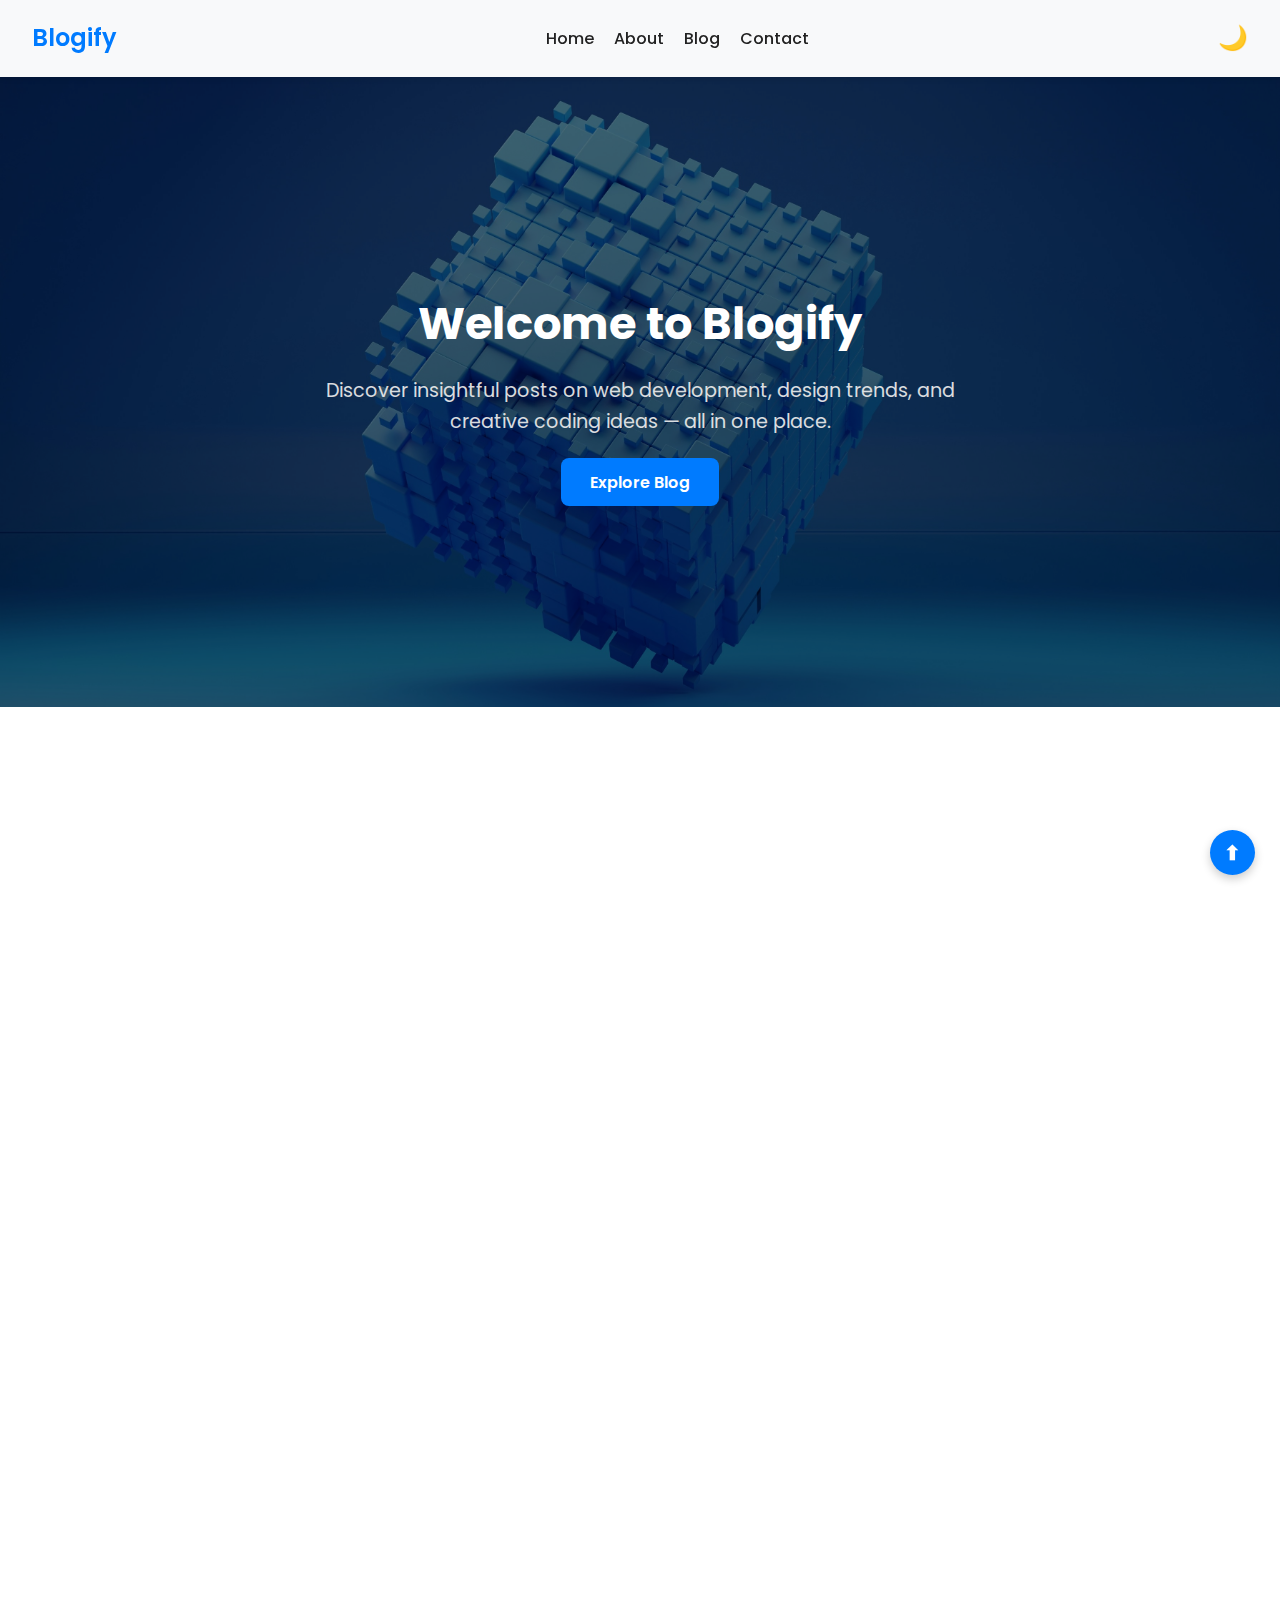
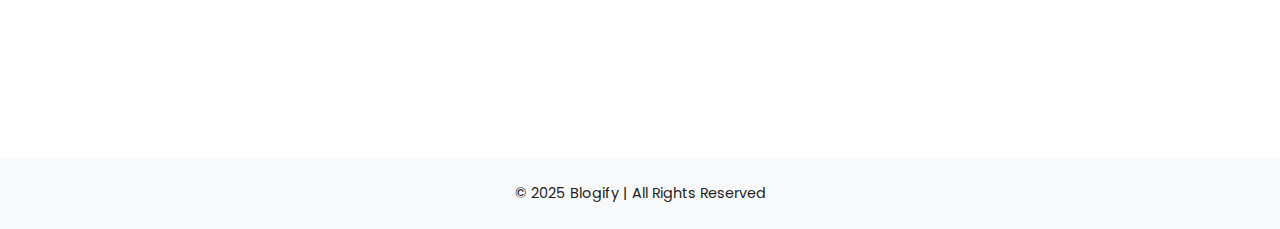
<file: index.html>
<!DOCTYPE html>
<html lang="en">
<head>
  <meta charset="UTF-8" />
  <meta name="viewport" content="width=device-width, initial-scale=1.0" />
  <title>Blogify</title>

  <!-- Google Font -->
  <link href="https://fonts.googleapis.com/css2?family=Poppins:wght@400;600&display=swap" rel="stylesheet">

  <!-- CSS File -->
  <link rel="stylesheet" href="css/style.css" />

</head>
<body>

  <!-- ========== HEADER / NAVBAR ========== -->
  <header class="navbar">
    <div class="logo">Blogify</div>

    <nav>
      <ul class="nav-links">
        <li><a href="index.html">Home</a></li>
        <li><a href="about.html">About</a></li>
        <li><a href="blog.html">Blog</a></li>
        <li><a href="contact.html">Contact</a></li>
      </ul>
    </nav>

    <!-- Light/Dark Mode Toggle Button -->
    <button id="theme-toggle" class="theme-btn">
      🌙
    </button>
  </header>

  <!-- ========== HERO SECTION ========== -->
  <section class="hero">
  <div class="hero-overlay">
    <div class="hero-text">
      <h1>Welcome to Blogify</h1>
      <p>Discover insightful posts on web development, design trends, and creative coding ideas — all in one place.</p>
      <a href="blog.html" class="hero-btn">Explore Blog</a>
    </div>
  </div>
  </section>


    <!-- ========== BLOG SECTION ========== -->
  <main class="blog-container">

    <article class="blog-post">
      <img src="assets/post1.png" alt="Post 1">
      <div class="post-content">
        <h2>Understanding Responsive Design</h2>
        <p>Learn the basics of building websites that adapt beautifully to different screen sizes.</p>
        <a href="#" class="read-more">Read More →</a>
      </div>
    </article>

    <article class="blog-post">
      <img src="assets/post2.png" alt="Post 2">
      <div class="post-content">
        <h2>Getting Started with CSS Grid</h2>
        <p>CSS Grid is a modern layout system that helps you create complex, flexible designs easily.</p>
        <a href="#" class="read-more">Read More →</a>
      </div>
    </article>

    <article class="blog-post">
      <img src="assets/post3.png" alt="Post 3">
      <div class="post-content">
        <h2>Tips for Writing Engaging Blog Posts</h2>
        <p>Discover simple techniques to make your writing more readable and enjoyable.</p>
        <a href="#" class="read-more">Read More →</a>
      </div>
    </article>

    <article class="blog-post">
      <img src="assets/post4.png" alt="Post 4">
      <div class="post-content">
        <h2>Mastering Flexbox in CSS</h2>
        <p>Flexbox makes layout alignment effortless. Learn how to build modern layouts using simple properties.</p>
        <a href="#" class="read-more">Read More →</a>
      </div>
    </article>

    <article class="blog-post">
      <img src="assets/post5.png" alt="Post 5">
      <div class="post-content">
        <h2>10 Essential HTML Tags You Must Know</h2>
        <p>HTML is the backbone of the web. Discover the 10 most essential tags every developer should master.</p>
        <a href="#" class="read-more">Read More →</a>
      </div>
    </article>

    <article class="blog-post">
      <img src="assets/post6.png" alt="Post 6">
      <div class="post-content">
        <h2>Why Learning JavaScript is a Game Changer</h2>
        <p>JavaScript brings life to web pages. Understand why it’s essential and how to get started easily.</p>
        <a href="#" class="read-more">Read More →</a>
      </div>
    </article>

  </main>



  <!-- ========== FOOTER ========== -->
  <footer class="footer">
    <p>© 2025 Blogify | All Rights Reserved</p>
  </footer>

  <!-- JS File -->
  <script src="js/script.js"></script>
  <!-- Scroll to Top Button -->
  <button id="scrollTopBtn" class="scroll-top">⬆</button>

</body>
</html>
</file>
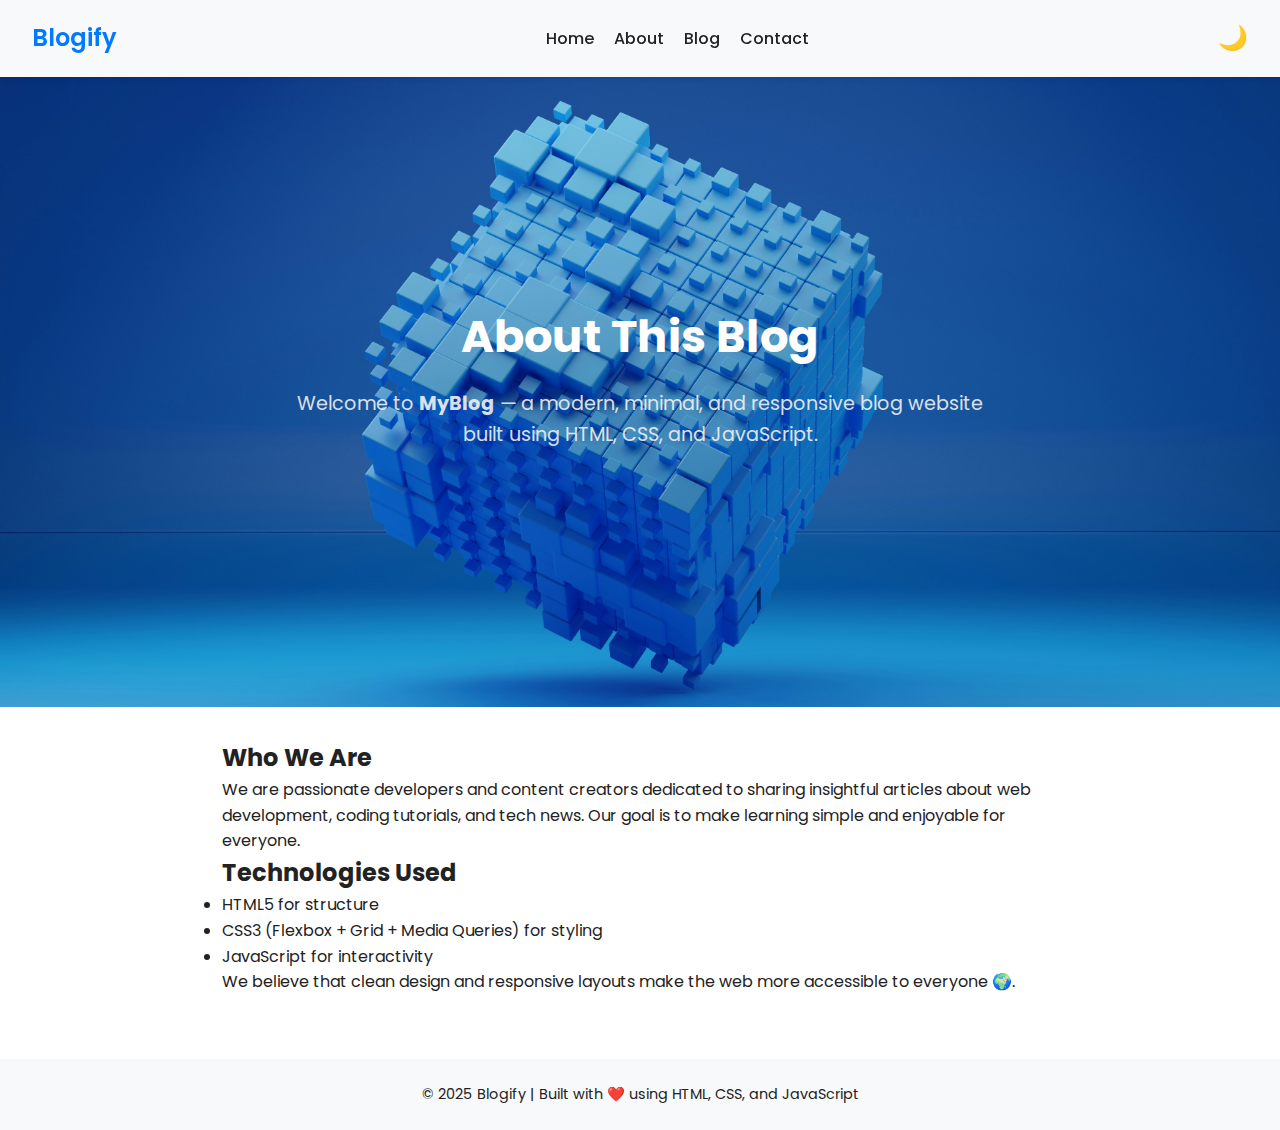
<file: about.html>
<!DOCTYPE html>
<html lang="en">
<head>
  <meta charset="UTF-8" />
  <meta name="viewport" content="width=device-width, initial-scale=1.0" />
  <title>About - Blogify</title>
  <link href="https://fonts.googleapis.com/css2?family=Poppins:wght@400;600&display=swap" rel="stylesheet">
  <link rel="stylesheet" href="css/style.css">
  <link rel="stylesheet" href="css/responsive.css">
</head>
<body>

  <!-- Navbar -->
  <header class="navbar">
    <div class="logo">Blogify</div>
    <nav>
      <ul class="nav-links">
        <li><a href="index.html">Home</a></li>
        <li><a href="about.html" class="active">About</a></li>
        <li><a href="blog.html">Blog</a></li>
        <li><a href="contact.html">Contact</a></li>
      </ul>
    </nav>
    <button id="theme-toggle" class="theme-btn">🌙</button>
  </header>

  <!-- About Section -->
  <section class="hero">
    <div class="hero-text">
      <h1>About This Blog</h1>
      <p>Welcome to <strong>MyBlog</strong> — a modern, minimal, and responsive blog website built using HTML, CSS, and JavaScript.</p>
    </div>
  </section>

  <main class="about-content" style="max-width:900px; margin:auto; padding:2rem;">
    <h2>Who We Are</h2>
    <p>
      We are passionate developers and content creators dedicated to sharing insightful articles about web development, coding tutorials, and tech news. Our goal is to make learning simple and enjoyable for everyone.
    </p>
    <h2>Technologies Used</h2>
    <ul>
      <li>HTML5 for structure</li>
      <li>CSS3 (Flexbox + Grid + Media Queries) for styling</li>
      <li>JavaScript for interactivity</li>
    </ul>
    <p>We believe that clean design and responsive layouts make the web more accessible to everyone 🌍.</p>
  </main>

  <footer class="footer">
    <p>© 2025 Blogify | Built with ❤️ using HTML, CSS, and JavaScript</p>
  </footer>

  <script src="js/script.js"></script>
</body>
</html>
</file>
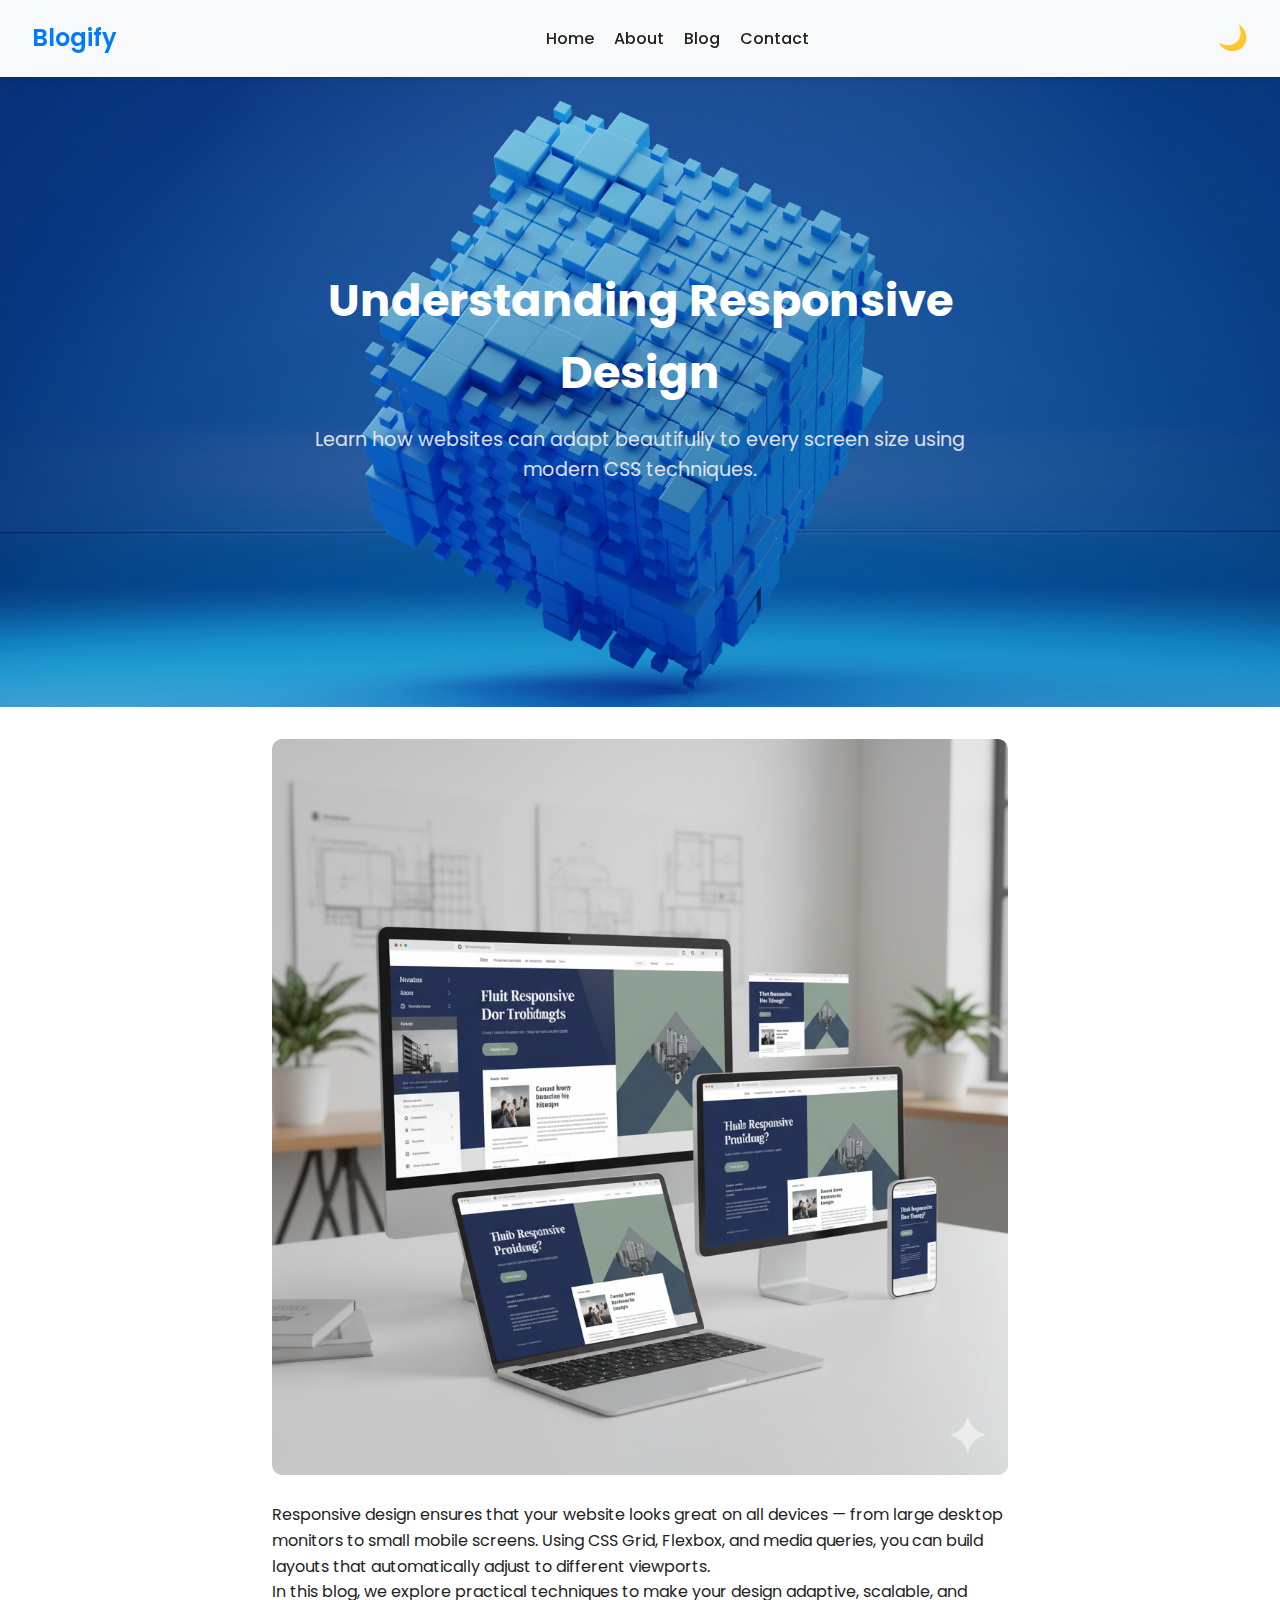
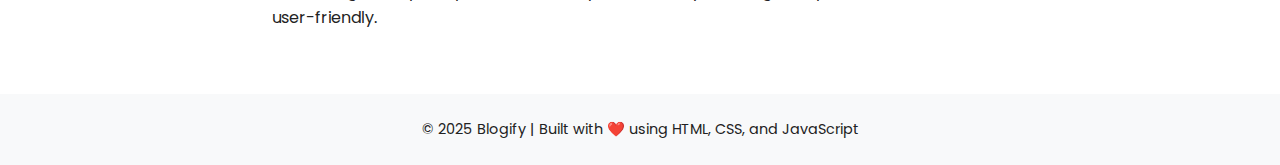
<file: blog.html>
<!DOCTYPE html>
<html lang="en">
<head>
  <meta charset="UTF-8" />
  <meta name="viewport" content="width=device-width, initial-scale=1.0" />
  <title>Blog Post - Blogify</title>
  <link href="https://fonts.googleapis.com/css2?family=Poppins:wght@400;600&display=swap" rel="stylesheet">
  <link rel="stylesheet" href="css/style.css">
  <link rel="stylesheet" href="css/responsive.css">
</head>
<body>

  <!-- Navbar -->
  <header class="navbar">
    <div class="logo">Blogify</div>
    <nav>
      <ul class="nav-links">
        <li><a href="index.html">Home</a></li>
        <li><a href="about.html">About</a></li>
        <li><a href="blog.html" class="active">Blog</a></li>
        <li><a href="contact.html">Contact</a></li>
      </ul>
    </nav>
    <button id="theme-toggle" class="theme-btn">🌙</button>
  </header>

  <!-- Blog Post -->
  <section class="hero">
    <div class="hero-text">
      <h1>Understanding Responsive Design</h1>
      <p>Learn how websites can adapt beautifully to every screen size using modern CSS techniques.</p>
    </div>
  </section>

  <main class="blog-detail" style="max-width:800px; margin:auto; padding:2rem;">
    <img src="assets/post1.png" alt="Blog Banner" style="width:100%; border-radius:10px; margin-bottom:20px;">
    <p>
      Responsive design ensures that your website looks great on all devices — from large desktop monitors to small mobile screens.
      Using CSS Grid, Flexbox, and media queries, you can build layouts that automatically adjust to different viewports.
    </p>
    <p>
      In this blog, we explore practical techniques to make your design adaptive, scalable, and user-friendly.
    </p>
  </main>

  <footer class="footer">
    <p>© 2025 Blogify | Built with ❤️ using HTML, CSS, and JavaScript</p>
  </footer>

  <script src="js/script.js"></script>
</body>
</html>
</file>
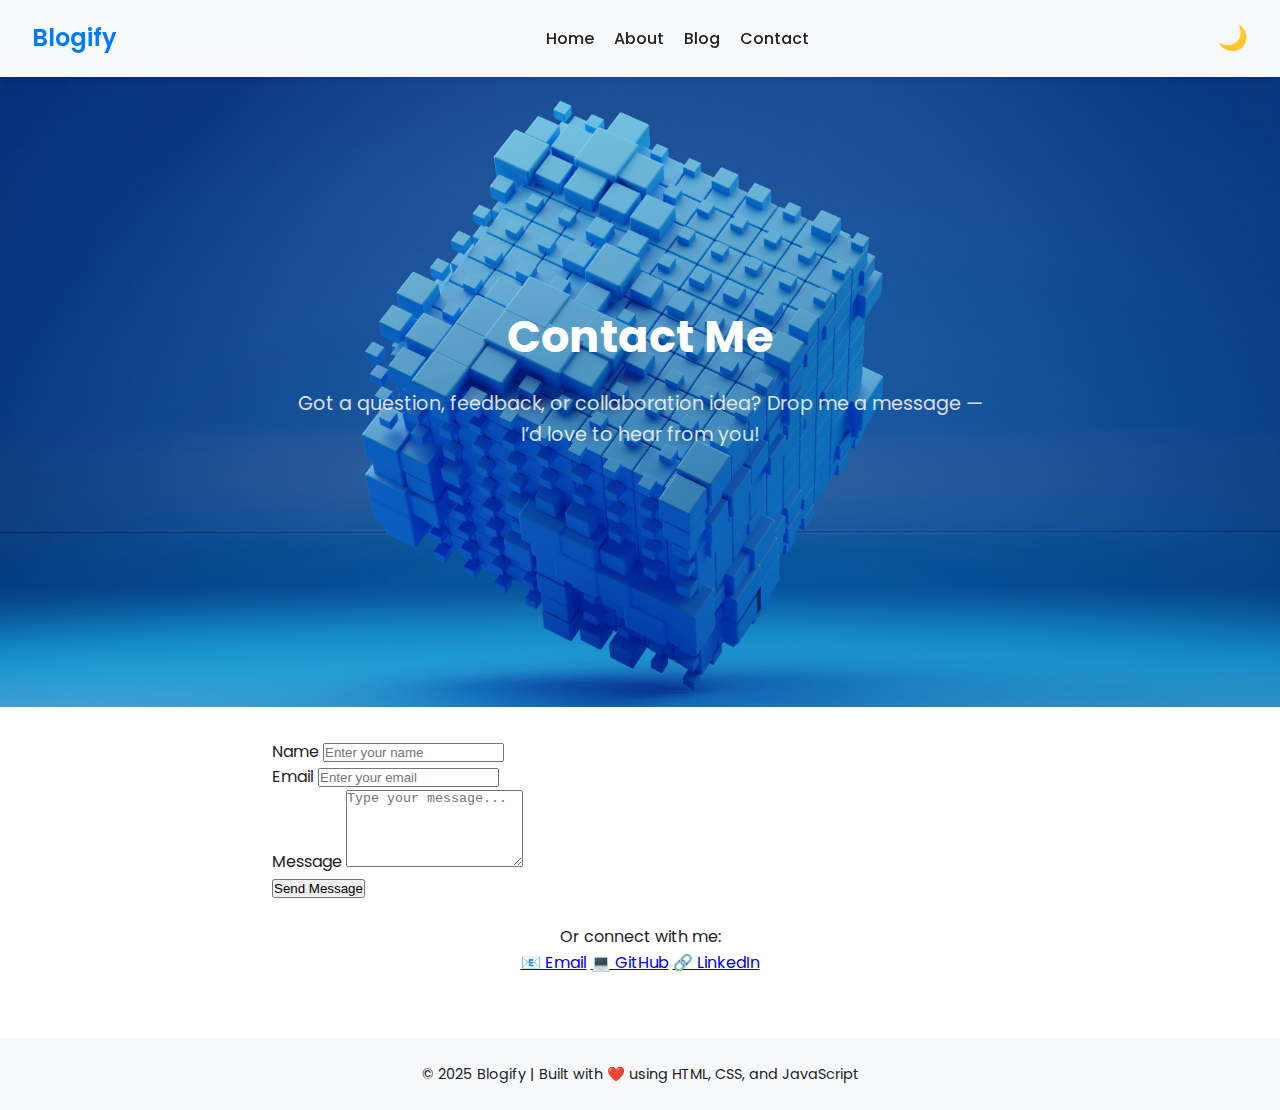
<file: contact.html>
<!DOCTYPE html>
<html lang="en">
<head>
  <meta charset="UTF-8" />
  <meta name="viewport" content="width=device-width, initial-scale=1.0" />
  <title>Contact - Blogify</title>
  <link href="https://fonts.googleapis.com/css2?family=Poppins:wght@400;600&display=swap" rel="stylesheet">
  <link rel="stylesheet" href="css/style.css">
  <link rel="stylesheet" href="css/responsive.css">
</head>
<body>

  <!-- Navbar -->
  <header class="navbar">
    <div class="logo">Blogify</div>
    <nav>
      <ul class="nav-links">
        <li><a href="index.html">Home</a></li>
        <li><a href="about.html">About</a></li>
        <li><a href="blog.html">Blog</a></li>
        <li><a href="contact.html" class="active">Contact</a></li>
      </ul>
    </nav>
    <button id="theme-toggle" class="theme-btn">🌙</button>
  </header>

  <!-- Contact Section -->
  <section class="hero">
    <div class="hero-text">
      <h1>Contact Me</h1>
      <p>Got a question, feedback, or collaboration idea? Drop me a message — I’d love to hear from you!</p>
    </div>
  </section>

  <main class="contact-section" style="max-width:800px; margin:auto; padding:2rem;">
    <form class="contact-form" onsubmit="return false;">
      <div class="form-group">
        <label for="name">Name</label>
        <input type="text" id="name" placeholder="Enter your name" required>
      </div>

      <div class="form-group">
        <label for="email">Email</label>
        <input type="email" id="email" placeholder="Enter your email" required>
      </div>

      <div class="form-group">
        <label for="message">Message</label>
        <textarea id="message" rows="5" placeholder="Type your message..." required></textarea>
      </div>

      <button type="submit" class="btn-submit">Send Message</button>
    </form>

    <div class="social-links" style="text-align:center; margin-top:1.5rem;">
      <p>Or connect with me:</p>
      <a href="mailto:ravi9221212@gmail.com">📧 Email</a>
      <a href="https://github.com/surelyravi" target="_blank">💻 GitHub</a>
      <a href="https://linkedin.com/in/ravi-kumar012" target="_blank">🔗 LinkedIn</a>
    </div>
  </main>

  <footer class="footer">
    <p>© 2025 Blogify | Built with ❤️ using HTML, CSS, and JavaScript</p>
  </footer>

  <script src="js/script.js"></script>
</body>
</html>
</file>
<file: css/style.css>
/* ==========================
   Base Styling
========================== */
:root {
  --bg-color: #ffffff;
  --text-color: #222222;
  --accent-color: #007bff;
  --card-bg: #f8f9fa;
}

/* Dark mode variables */
body.dark-mode {
  --bg-color: #121212;
  --text-color: #e4e4e4;
  --accent-color: #66b3ff;
  --card-bg: #1e1e1e;
}

/* Global reset */
* {
  margin: 0;
  padding: 0;
  box-sizing: border-box;
  transition: all 0.3s ease; /* smoother transitions everywhere */
}

body {
  font-family: 'Poppins', sans-serif;
  background-color: var(--bg-color);
  color: var(--text-color);
  line-height: 1.6;
  transition: background-color 0.3s ease, color 0.3s ease;
}

/* ==========================
   Navbar
========================== */
.navbar {
  display: flex;
  justify-content: space-between;
  align-items: center;
  padding: 1.2rem 2rem;
  background-color: var(--card-bg);
  box-shadow: 0 2px 5px rgba(0, 0, 0, 0.1);
  position: sticky;
  top: 0;
  z-index: 100;
}

.logo {
  font-size: 1.5rem;
  font-weight: 600;
  color: var(--accent-color);
}

.logo:hover {
  text-shadow: 0 0 10px var(--accent-color);
}

.nav-links {
  display: flex;
  list-style: none;
}

.nav-links li {
  margin-left: 20px;
}

.nav-links a {
  text-decoration: none;
  color: var(--text-color);
  font-weight: 500;
  transition: color 0.3s;
}

.nav-links a:hover {
  color: var(--accent-color);
}

/* Theme Toggle Button */
.theme-btn {
  background: none;
  border: none;
  font-size: 1.5rem;
  cursor: pointer;
  color: var(--text-color);
  transition: transform 0.2s ease;
}

.theme-btn:hover {
  transform: scale(1.1);
}

/* ==========================
   Hero Section
========================== */
/* ==========================
   Hero Section (Enhanced)
========================== */
.hero {
  position: relative;
  background: url("../assets/hero-bg.jpg") center/cover no-repeat;
  height: 70vh;
  display: flex;
  align-items: center;
  justify-content: center;
  color: white;
  text-align: center;
  overflow: hidden;
}

/* Gradient overlay to improve text visibility */
.hero-overlay {
  position: absolute;
  inset: 0;
  background: rgba(0, 0, 0, 0.5);
  display: flex;
  justify-content: center;
  align-items: center;
  padding: 0 2rem;
}

/* Text styles */
.hero-text {
  max-width: 700px;
  z-index: 2;
}

.hero-text h1 {
  font-size: 2.8rem;
  font-weight: 700;
  margin-bottom: 1rem;
}

.hero-text p {
  font-size: 1.2rem;
  margin-bottom: 2rem;
  opacity: 0.9;
  color: #f0f0f0;
}

/* Button style */
.hero-btn {
  background: var(--accent-color);
  color: #fff;
  padding: 0.8rem 1.8rem;
  border-radius: 8px;
  text-decoration: none;
  font-weight: 600;
  transition: background 0.3s ease;
}

.hero-btn:hover {
  background: #0056b3;
}

/* Responsive adjustment */
@media (max-width: 768px) {
  .hero-text h1 {
    font-size: 2rem;
  }

  .hero-text p {
    font-size: 1rem;
  }
}


/* ==========================
   Blog Posts
========================== */
.blog-container {
  display: grid;
  grid-template-columns: repeat(auto-fit, minmax(300px, 1fr));
  gap: 2rem;
  padding: 3rem 2rem;
  max-width: 1200px;
  margin: 0 auto;
}

.blog-post {
  background: var(--card-bg);
  border-radius: 10px;
  overflow: hidden;
  box-shadow: 0 2px 10px rgba(0, 0, 0, 0.08);
  opacity: 0;
  animation: fadeInUp 0.8s ease forwards;
  transition: transform 0.3s ease, box-shadow 0.3s ease;
  will-change: transform, box-shadow;
}

/* Slight delay for each post for staggered animation */
.blog-post:nth-child(1) { animation-delay: 0.1s; }
.blog-post:nth-child(2) { animation-delay: 0.2s; }
.blog-post:nth-child(3) { animation-delay: 0.3s; }
.blog-post:nth-child(4) { animation-delay: 0.4s; }
.blog-post:nth-child(5) { animation-delay: 0.5s; }
.blog-post:nth-child(6) { animation-delay: 0.6s; }

.blog-post:hover {
  transform: translateY(-8px) scale(1.02);
  box-shadow: 0 10px 20px rgba(0, 0, 0, 0.15);
}

.blog-post img {
  width: 100%;
  height: 200px;
  object-fit: cover;
}

.post-content {
  padding: 1.5rem;
}

.post-content h2 {
  margin-bottom: 10px;
  font-size: 1.3rem;
  color: var(--accent-color);
}

.post-content p {
  font-size: 0.95rem;
  color: var(--text-color);
  opacity: 0.9;
  margin-bottom: 15px;
}

.read-more {
  color: var(--accent-color);
  text-decoration: none;
  font-weight: 600;
}

.read-more:hover {
  text-decoration: underline;
  color: var(--text-color);
}

/* ==========================
   Animations & Hover Effects (Safe Version)
========================== */

/* Only fade in — no transform in keyframes */
@keyframes fadeInSmooth {
  from { opacity: 0; }
  to   { opacity: 1; }
}

.blog-post {
  background: var(--card-bg);
  border-radius: 10px;
  overflow: hidden;
  box-shadow: 0 2px 10px rgba(0, 0, 0, 0.08);
  opacity: 0;
  animation: fadeInSmooth 0.8s ease forwards;
  transition: transform 0.3s ease, box-shadow 0.3s ease;
  will-change: transform, box-shadow;
}

.blog-post:nth-child(1) { animation-delay: 0.1s; }
.blog-post:nth-child(2) { animation-delay: 0.2s; }
.blog-post:nth-child(3) { animation-delay: 0.3s; }
.blog-post:nth-child(4) { animation-delay: 0.4s; }
.blog-post:nth-child(5) { animation-delay: 0.5s; }
.blog-post:nth-child(6) { animation-delay: 0.6s; }

.blog-post:hover {
  transform: translateY(-10px) scale(1.03);
  box-shadow: 0 15px 25px rgba(0, 0, 0, 0.2);
  cursor: pointer;
}



/* ==========================
   Footer
========================== */
.footer {
  text-align: center;
  padding: 1.5rem;
  background-color: var(--card-bg);
  color: var(--text-color);
  font-size: 0.9rem;
  margin-top: 2rem;
  transition: background-color 0.5s ease;
}

.footer:hover {
  background-color: var(--accent-color);
  color: white;
}

/* ==========================
   Responsiveness
========================== */
@media (max-width: 768px) {
  .navbar {
    flex-direction: column;
    align-items: flex-start;
  }

  .nav-links {
    flex-direction: column;
    width: 100%;
  }

  .nav-links li {
    margin: 10px 0;
  }

  .hero-text h1 {
    font-size: 2rem;
  }

  .hero-text p {
    font-size: 1rem;
  }
}

@media (max-width: 480px) {
  .hero-text h1 {
    font-size: 1.6rem;
  }

  .post-content h2 {
    font-size: 1.1rem;
  }

  .post-content p {
    font-size: 0.9rem;
  }
}

.blog-post:hover {
  background: rgba(0, 123, 255, 0.08); /* subtle blue glow */
  transform: translateY(-12px) scale(1.02);
  box-shadow: 0 12px 25px rgba(0, 123, 255, 0.25);
}


/* ==========================
   Scroll to Top Button
========================== */
.scroll-top {
  position: fixed;
  bottom: 25px;
  right: 25px;
  width: 45px;
  height: 45px;
  border: none;
  border-radius: 50%;
  background-color: var(--accent-color);
  color: white;
  font-size: 20px;
  font-weight: bold;
  cursor: pointer;
  box-shadow: 0 4px 10px rgba(0, 0, 0, 0.2);
  opacity: 0;
  pointer-events: none;
  transition: opacity 0.3s ease, transform 0.3s ease;
  z-index: 999;
}

.scroll-top.show {
  opacity: 1;
  pointer-events: auto;
  transform: translateY(0);
}

.scroll-top:hover {
  transform: translateY(-5px);
  background-color: #0056b3;
}


.scroll-top {
  opacity: 1 !important;
  pointer-events: auto !important;
}
</file>
<file: css/responsive.css>
/* ==========================
   Extra Responsive Tweaks
========================== */

/* Tablet screens */
@media (max-width: 992px) {
  .hero-text h1 {
    font-size: 2rem;
  }

  .about-content {
    padding: 1.5rem;
  }
}

/* Mobile screens */
@media (max-width: 600px) {
  .navbar {
    flex-direction: column;
    align-items: flex-start;
  }

  .nav-links {
    flex-direction: column;
    width: 100%;
  }

  .nav-links li {
    margin: 10px 0;
  }

  .hero-text h1 {
    font-size: 1.6rem;
  }

  .hero-text p {
    font-size: 1rem;
  }

  .about-content, .blog-detail {
    padding: 1rem;
  }
}
</file>
